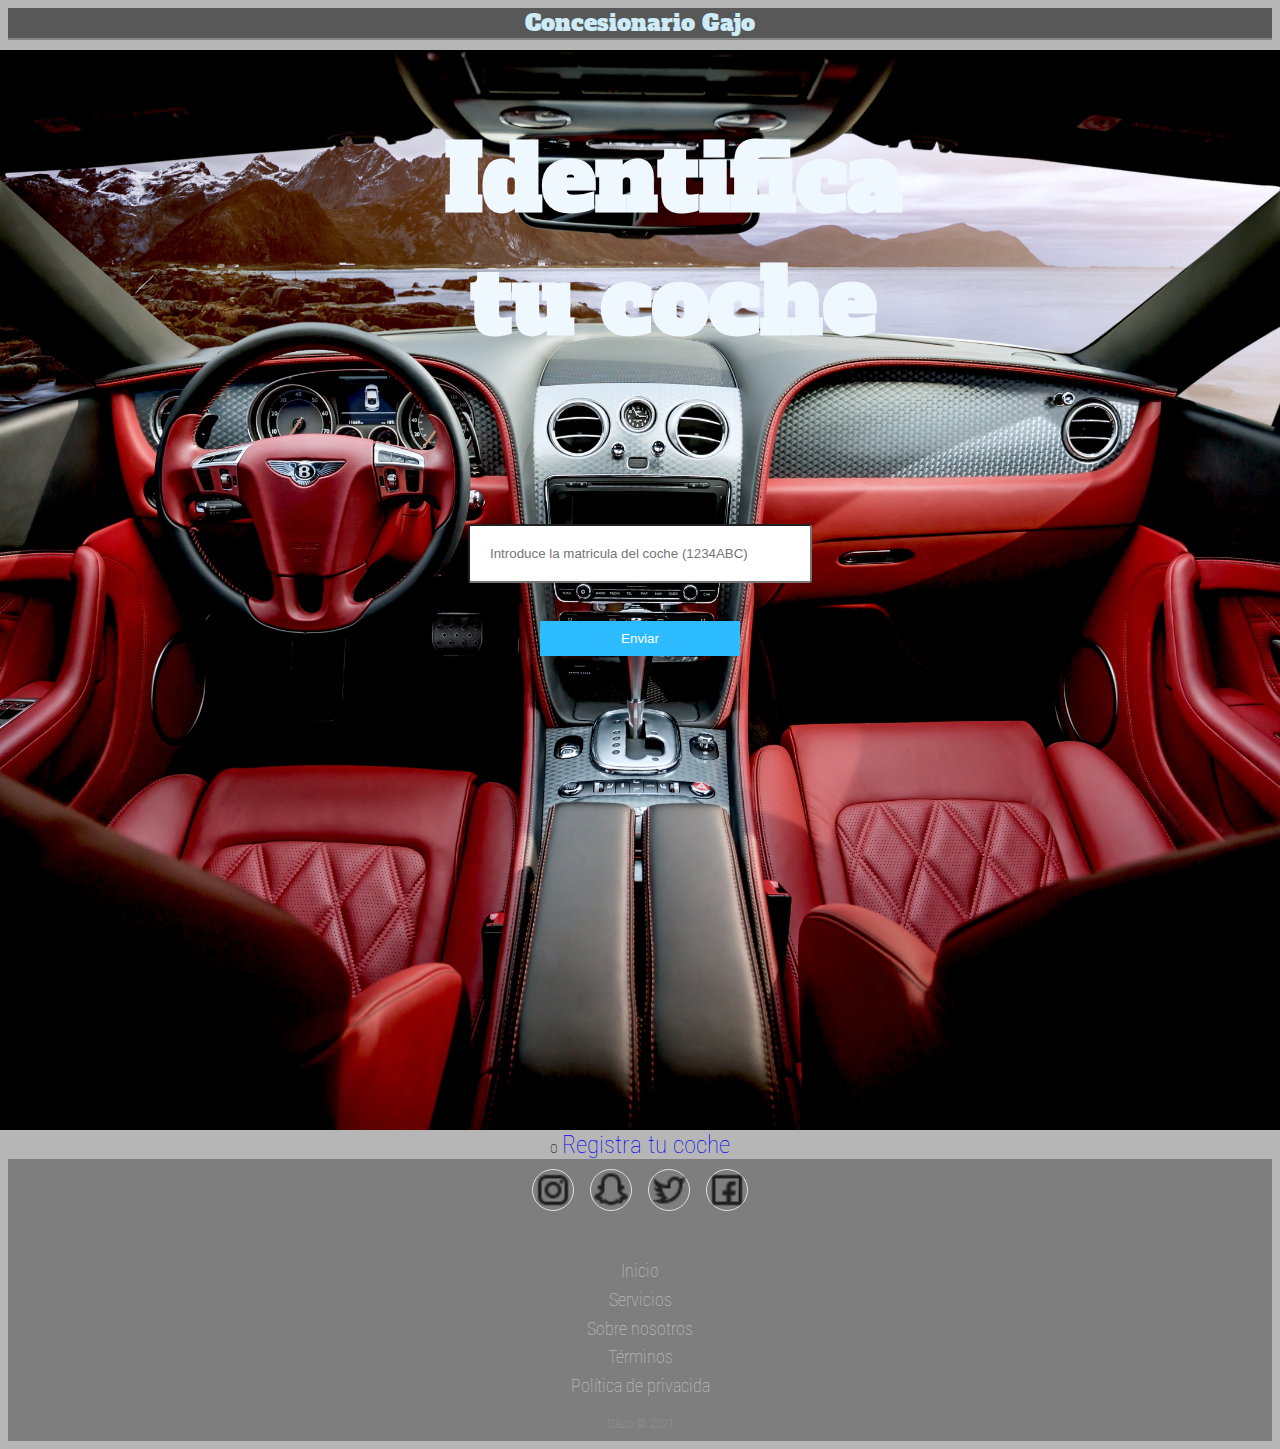
<file: elegirCocheParaEditar.html>
<!DOCTYPE html>

<html lang="en">

<head>
    <meta  charset="utf-8">
    <title>Identificaci&oacute;n coche</title>
    <link href="https://fonts.googleapis.com/css2?family=Signika+Negative:wght@300;600&display=swap" rel="stylesheet">
    <link rel="stylesheet" href="css/styles.css">
    <script type="text/javascript" src="registroCoche.js"></script>
</head>
   
<body>
    
     <header>
        <a href="index.html">Concesionario Gajo</a>
    </header> 
   
    <section>
        <div>
            
        </div class="ImagenLogin">
               
                <image src="Imagenes/loginCoche.jpg" width="1920" height="1080" ></image>
                
                <div class="formularioLogin">
                    <div class="Identificate"><h1 >Identifica tu coche</h1></div>
                    
                    <form name="identificacion" action="comprobarCoche.php" method="POST">
                        <input type="text" name="matricula" placeholder="Introduce la matricula del coche (1234ABC)" id="matmodificar">
                        <input type="button" value="Enviar" onclick="validarIdentificacion()" href="#">
                    </form>
                     
            </div>
         </div> 
        <div>
    </section>

    <span>o
        <a class="identificate" href="registraTuCoche.html">Registra tu coche</a> </span>

    <div class="footer-basic">
        <footer>
         <div class="social">
                <a href="https://www.instagram.com/"><i class="icon ion-social-instagram" ><img src="Imagenes/instagram.png" alt="" width="40" class="mb-3"></i>
            </a><a href="https://accounts.snapchat.com/accounts/login?continue=https%3A%2F%2Faccounts.snapchat.com%2Faccounts%2Fwelcome"><i class="icon ion-social-snapchat"><img src="Imagenes/snaptchat.png" alt="" width="40" class="mb-3"></i>
            </a><a href="https://twitter.com/?lang=es"><i class="icon ion-social-twitter"><img src="Imagenes/twitter.png" alt="" width="40" class="mb-3"></i>
            </a><a href="https://es-es.facebook.com/"><i class="icon ion-social-facebook"><img src="Imagenes/facebook.png" alt="" width="40" class="mb-3"></i></a>
        </div>
        <ul class="list-inline">
            <li class="list-inline-item"><a href="index.html">Inicio</a></li>
            <li class="list-inline-item"><a href="index.html">Servicios</a></li>
            <li class="list-inline-item"><a href="index.html">Sobre nosotros</a></li>
            <li class="list-inline-item"><a href="index.html">T&eacute;rminos</a></li>
            <li class="list-inline-item"><a href="index.html">Política de privacida</a></li>
        </ul>
            <p class="copyright">GaJo © 2021</p>
        </footer>
    </div>
</body>
</html>
</file>
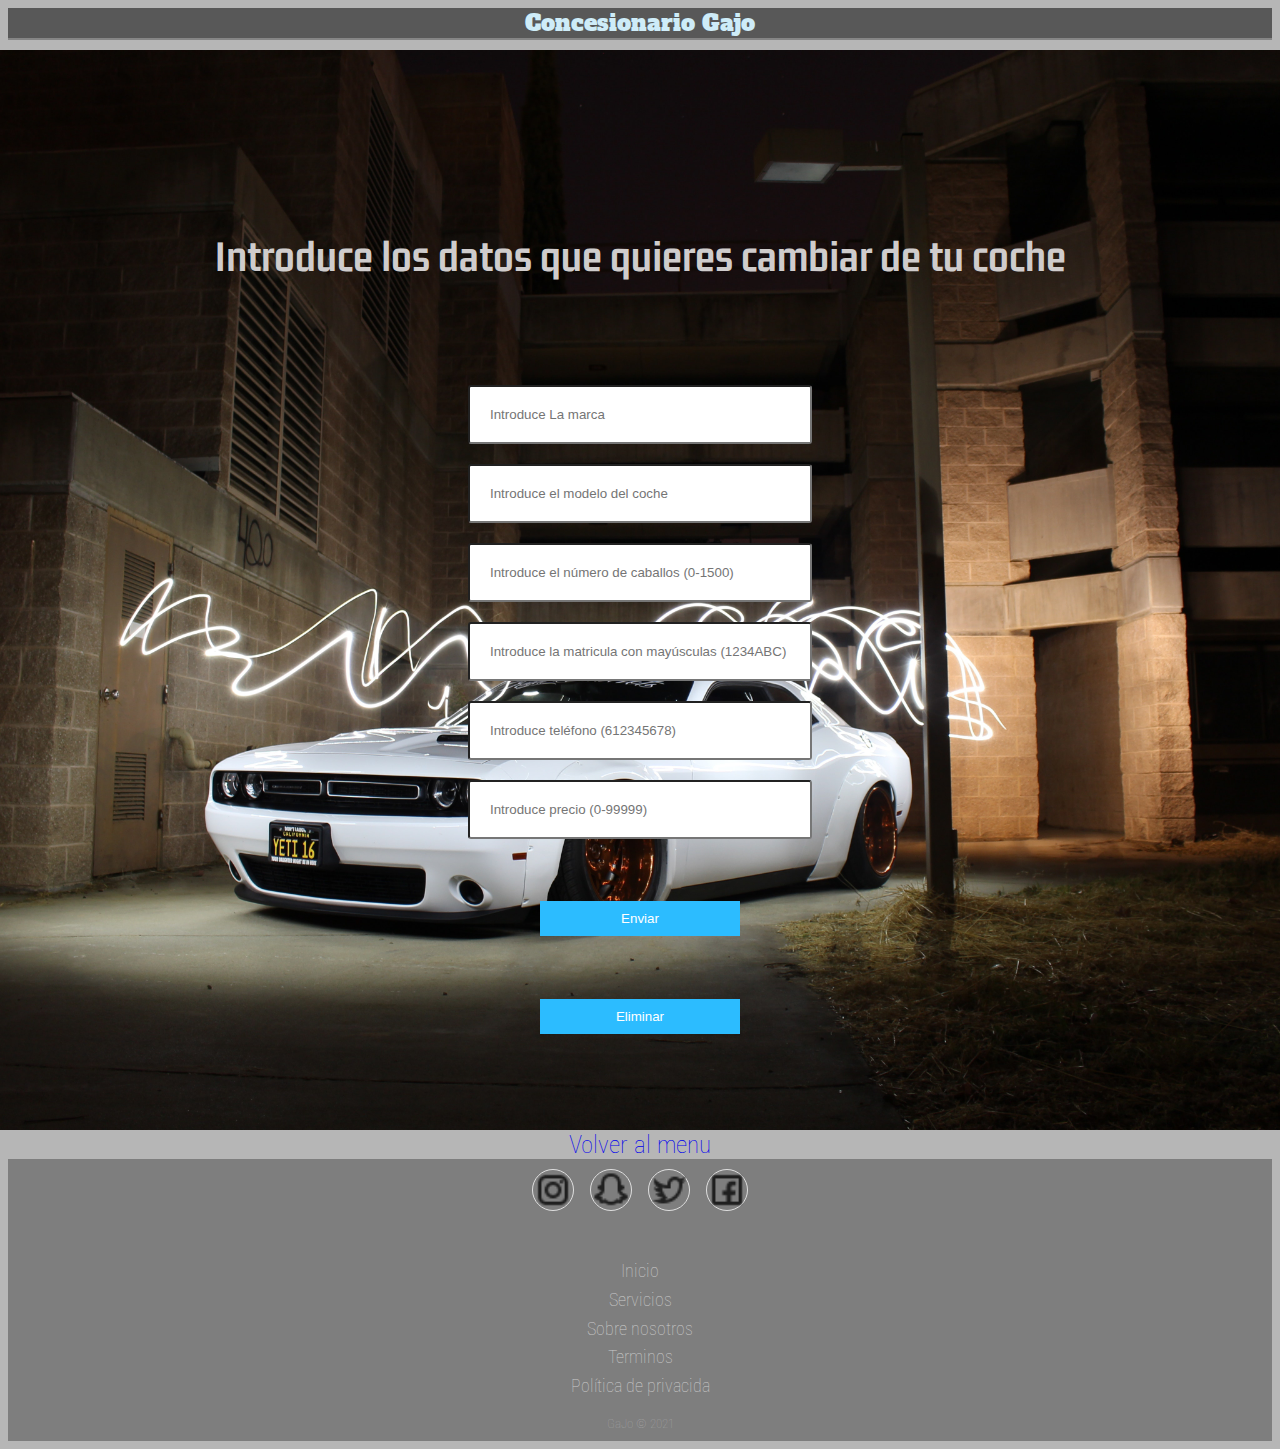
<file: modificarCoche.html>
<!DOCTYPE html>

<html lang="en">

<head>
    <meta  charset="utf-8">
    <title>AlquilaTuCoche</title>
    <link href="https://fonts.googleapis.com/css2?family=Signika+Negative:wght@300;600&display=swap" rel="stylesheet">
    <link rel="stylesheet" href="css/styles.css">
    <script type="text/javascript" src="registroCoche.js"></script>

</head>
<body>

    <header>
        <a href="index.html">Concesionario Gajo</a>
    </header> 

    <section>
        <div>
            
            </div class="ImagenAlquilarCoche">
                <img src="Imagenes/ImagenModificarCoche.jpg" width="1920" height="1080" ></img>
                    
                <div class="formularioRegistro">
                    <div class="modificarCoche"><h6>Introduce los datos que quieres cambiar de tu coche</h6></div>
                        <form name="modificarCocheMatricula" action="modificarCoche.php" method="post">
                            <input type="text" name="marca" placeholder="Introduce La marca">
                            <input type="text" name="modelo" placeholder="Introduce el modelo del coche">
                            <input type="text" name="caballos" placeholder="Introduce el n&uacute;mero de caballos (0-1500)">
                            <input type="text" name="matricula" placeholder="Introduce la matricula con mayúsculas (1234ABC)">
                            <input type="text" name="telefono" placeholder="Introduce tel&eacute;fono (612345678)">
                            <input type="text" name="precio" placeholder="Introduce precio (0-99999)">
                            <input type="button" value="Enviar" onclick="validarModificacion()" href="index.html">
                        </form>

                        <form name="eliminarMatricula" action="eliminarCoche.php" method="post">
                            <input type="submit" value="Eliminar">
                        </form>
            </div>
            
        <div>

    </section>
    
    <a class="identificate" href="index.html">Volver al menu</a> 

    <div class="footer-basic">
        <footer>
         <div class="social">
                <a href="https://www.instagram.com/"><i class="icon ion-social-instagram" ><img src="Imagenes/instagram.png" alt="" width="40" class="mb-3"></i>
            </a><a href="https://accounts.snapchat.com/accounts/login?continue=https%3A%2F%2Faccounts.snapchat.com%2Faccounts%2Fwelcome"><i class="icon ion-social-snapchat"><img src="Imagenes/snaptchat.png" alt="" width="40" class="mb-3"></i>
            </a><a href="https://twitter.com/?lang=es"><i class="icon ion-social-twitter"><img src="Imagenes/twitter.png" alt="" width="40" class="mb-3"></i>
            </a><a href="https://es-es.facebook.com/"><i class="icon ion-social-facebook"><img src="Imagenes/facebook.png" alt="" width="40" class="mb-3"></i></a>
        </div>
        <ul class="list-inline">
            <li class="list-inline-item"><a href="index.html">Inicio</a></li>
            <li class="list-inline-item"><a href="index.html">Servicios</a></li>
            <li class="list-inline-item"><a href="index.html">Sobre nosotros</a></li>
            <li class="list-inline-item"><a href="index.html">Terminos</a></li>
            <li class="list-inline-item"><a href="index.html">Política de privacida</a></li>
        </ul>
            <p class="copyright">GaJo © 2021</p>
        </footer>
    </div>
</body>
</html>
</file>
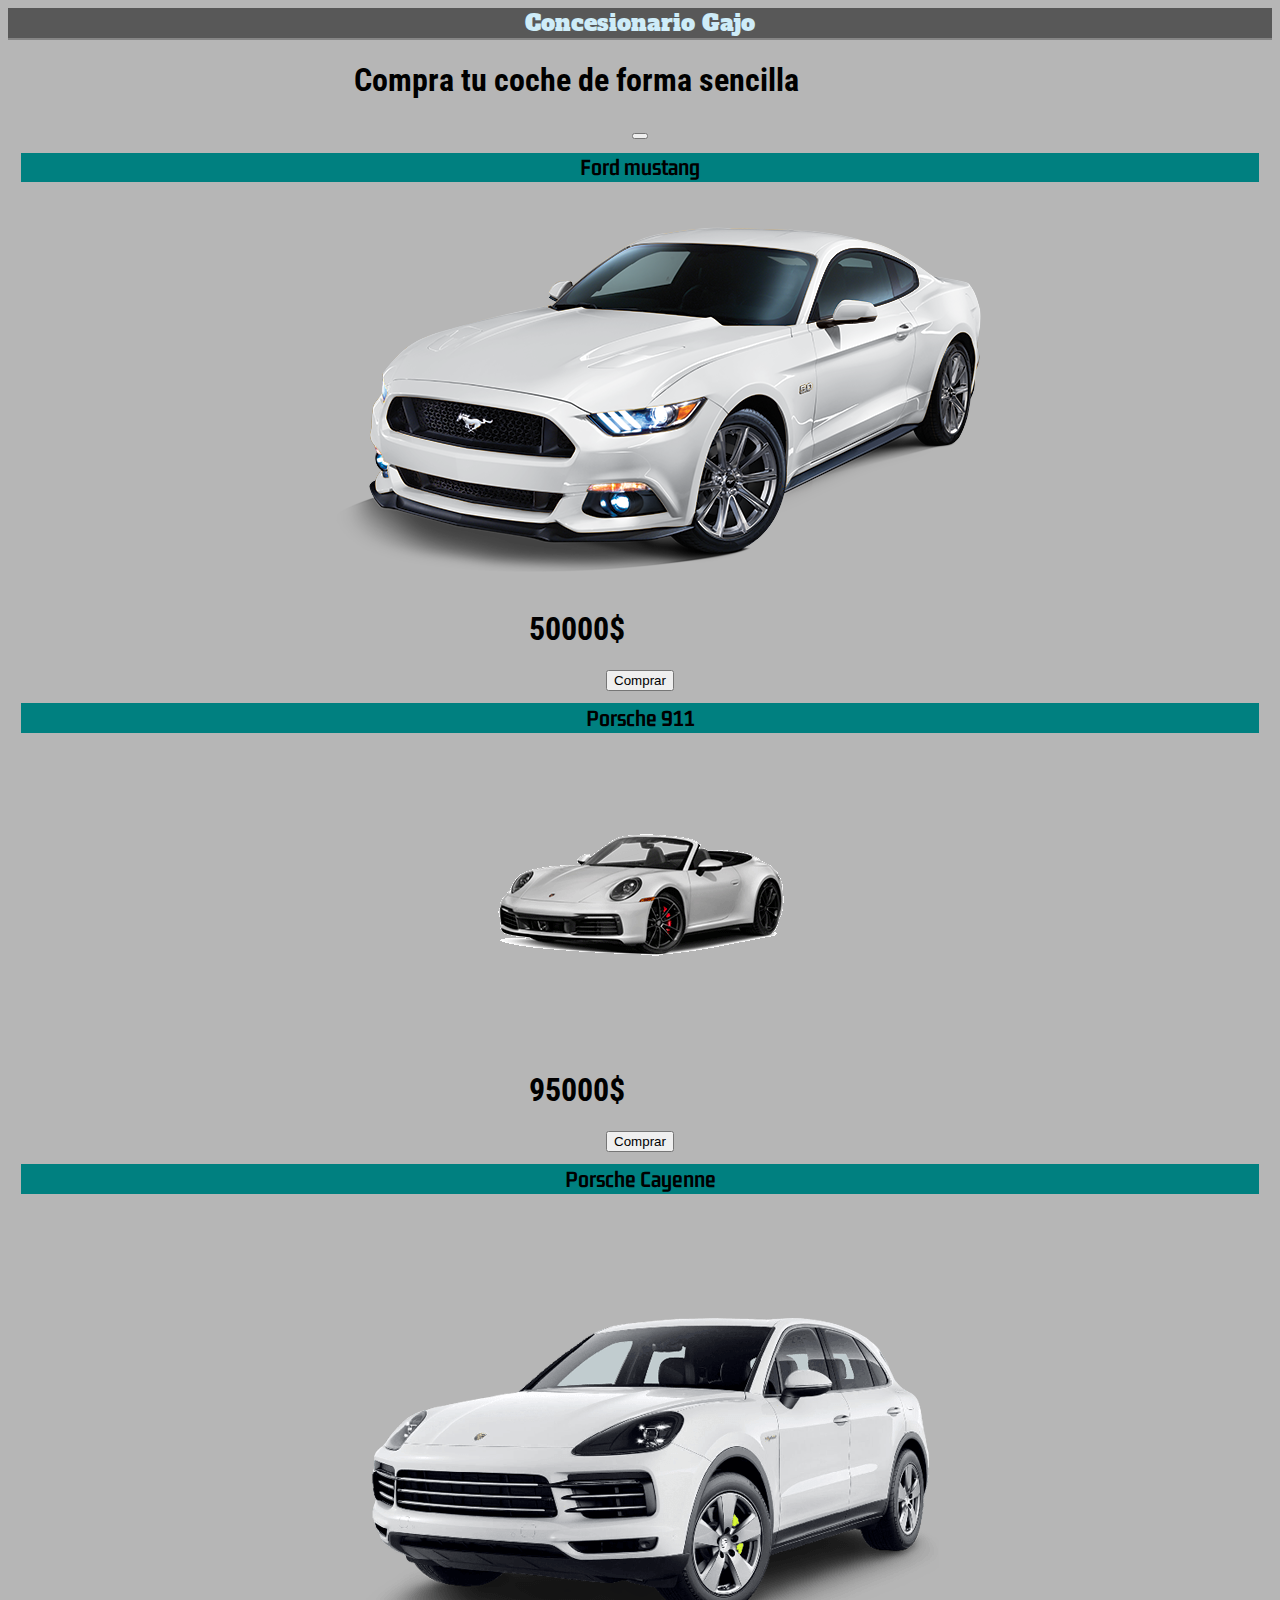
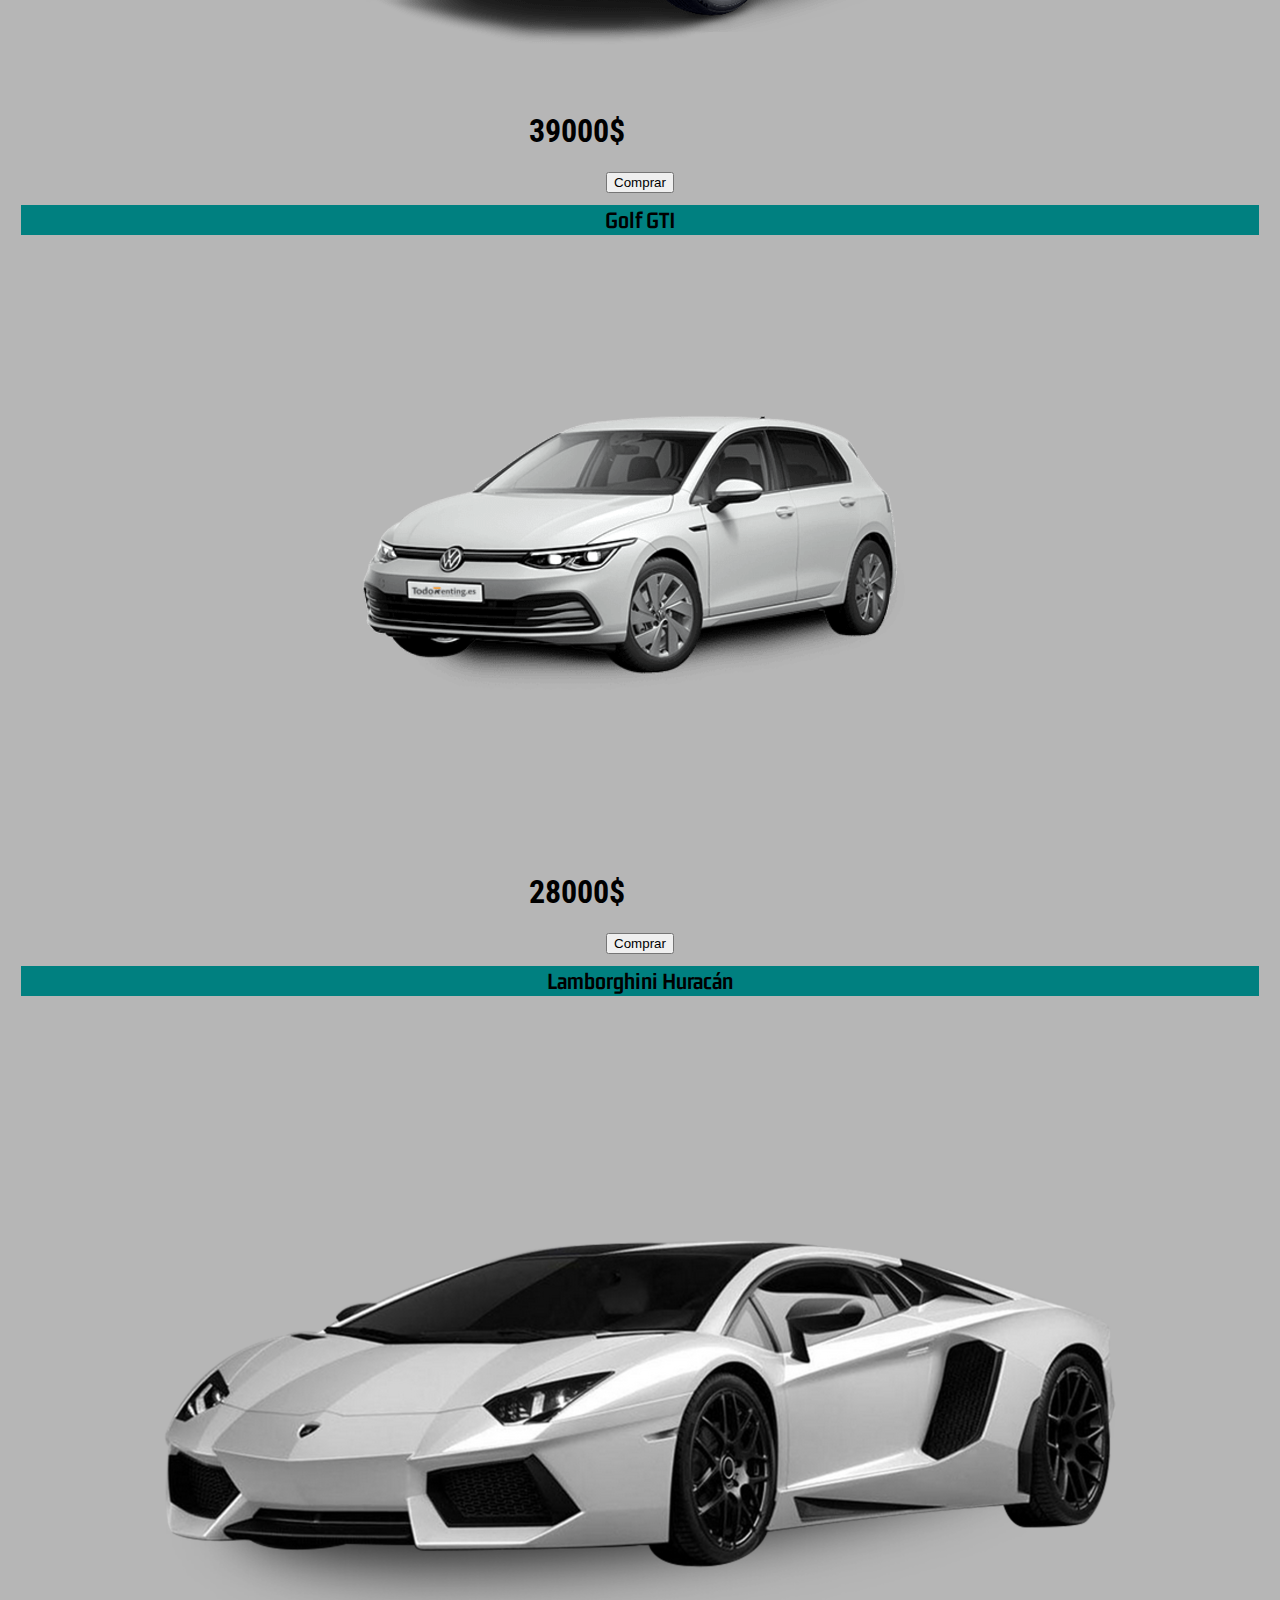
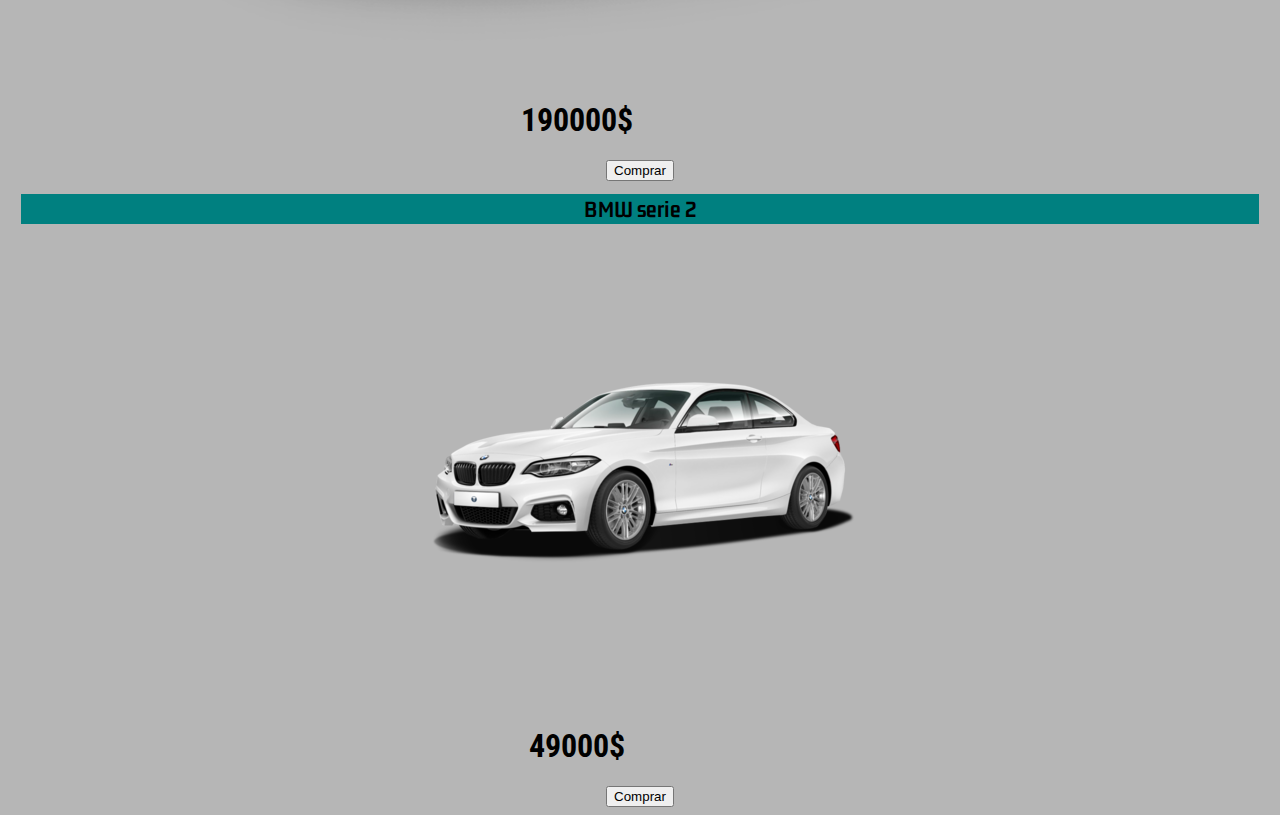
<file: PaginaEleccionDeCoches.html>
<!DOCTYPE html>
<html lang="en">

<head>
    <meta  charset="utf-8">
    <title>PaginaPrincipal</title>
    <link href="https://fonts.googleapis.com/css2?family=Signika+Negative:wght@300;600&display=swap" rel="stylesheet">
    <link href="https://fonts.googleapis.com/css2?family=Maven+Pro:wght@500&display=swap" rel="stylesheet">
    <link rel="stylesheet" href="css/styles.css">
    <script src="scripts.js"></script>
</head>


<body>
   
    <header>
        <a href="index.html">Concesionario Gajo</a>
    </header> 


    <div class="page-nav">
        <h1>Compra tu coche de forma sencilla</h1>
        <button id="checkout"class="button-checkout" onclick="pay()"></button>
    </div>
  
  
    <div class="page-content">


     <div class="product-container">
          <h3>Ford mustang</h3>
          <img src="Imagenes/mustang png">
          <h1>50000$</h1>
          <button class="button-add" onclick="add('mustang', 50000)">Comprar</button>
      </div>


     <div class="product-container">
        <h3>Porsche 911</h3>
        <img src="Imagenes/Porsche.png">
        <h1>95000$</h1>
        <button class="button-add" onclick="add('Porsche', 95000)" >Comprar</button>
     </div>

     <div class="product-container">
        <h3>Porsche Cayenne</h3>
        <img src="Imagenes/cayenne.png">
        <h1>39000$</h1>
        <button class="button-add" onclick="add('cayenne', 39000)" >Comprar</button>
     </div>

     <div class="product-container">
        <h3>Golf GTI</h3>
        <img src="Imagenes/golf.png">
        <h1>28000$</h1>
        <button class="button-add" onclick="add('golf', 28000)" >Comprar</button>
     </div>

     <div class="product-container">
        <h3>Lamborghini Huracán</h3>
        <img src="Imagenes/lamborghini.png">
        <h1>190000$</h1>
        <button class="button-add" onclick="add('lamborghini', 190000)">Comprar</button>
     </div>

     <div class="product-container">
        <h3>BMW serie 2</h3>
        <img src="Imagenes/bwm.png">
        <h1>49000$</h1>
        <button class="button-add" onclick="add('bwm', 49000)" >Comprar</button>
     </div>


    </div>



</body>


</html>
</file>
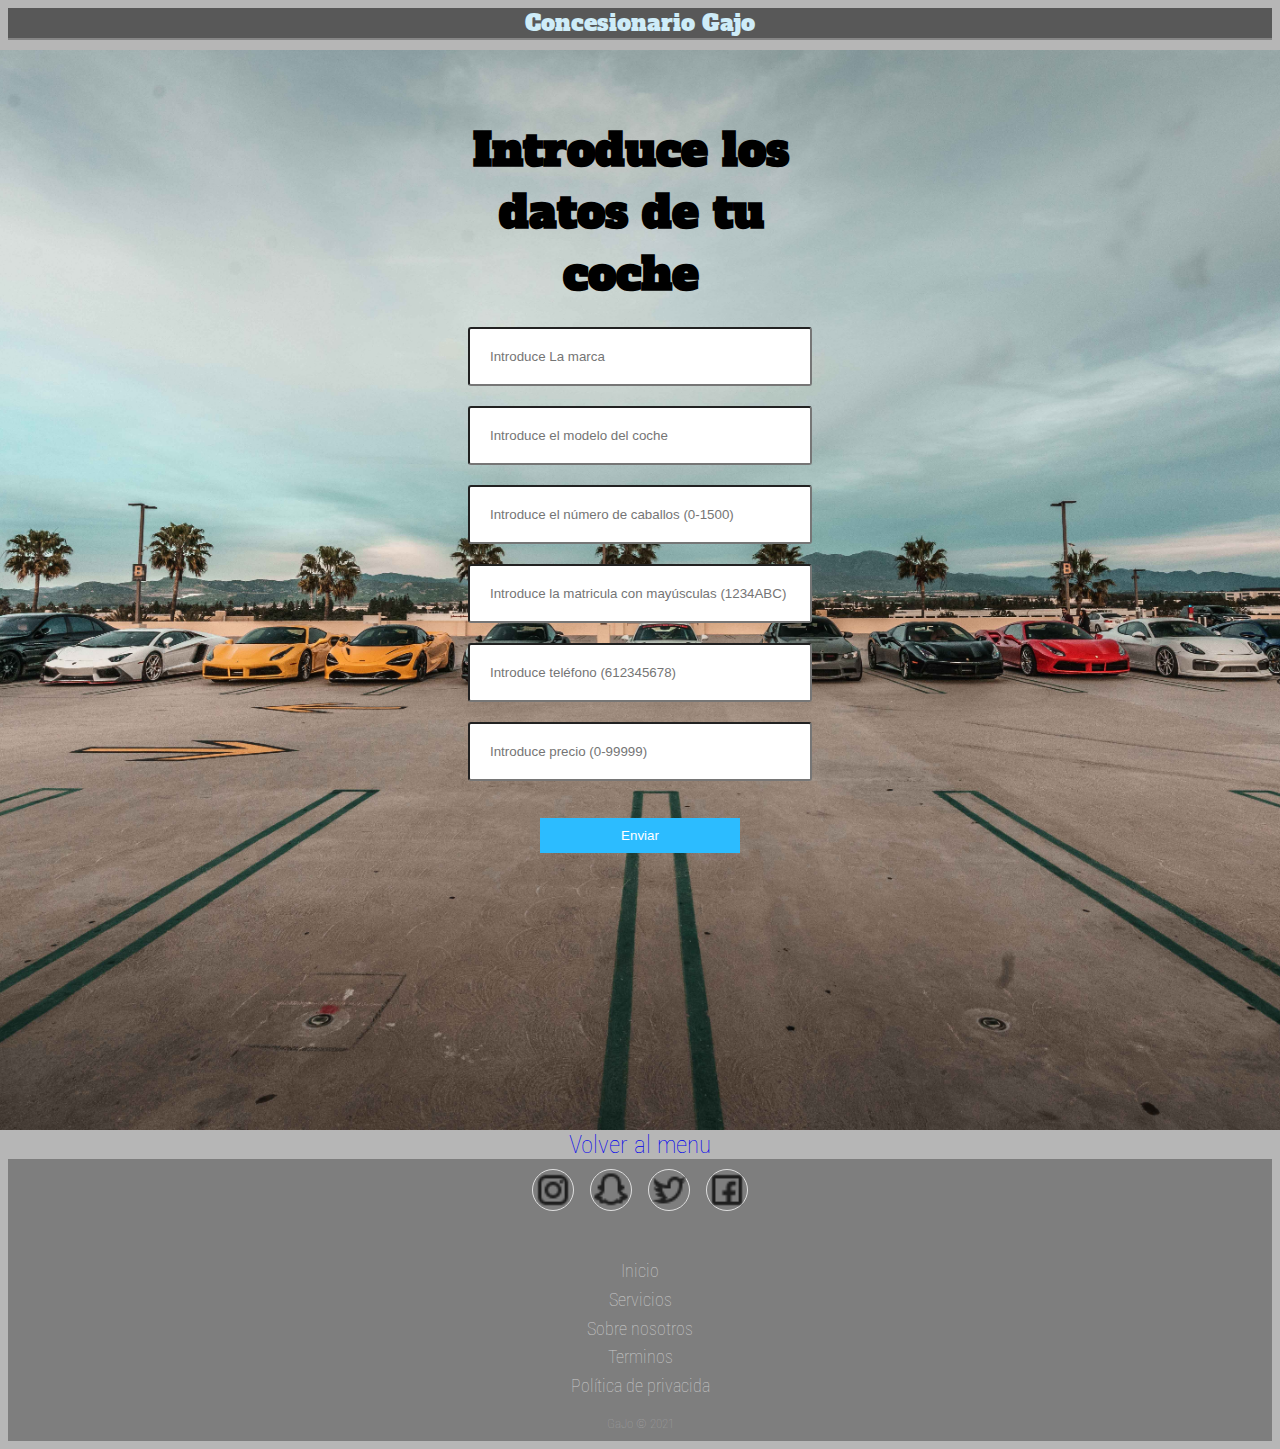
<file: registraTuCoche.html>
<!DOCTYPE html>

<html lang="en">

<head>
    <meta  charset="utf-8">
    <title>AlquilaTuCoche</title>
    <link href="https://fonts.googleapis.com/css2?family=Signika+Negative:wght@300;600&display=swap" rel="stylesheet">
    <link rel="stylesheet" href="css/styles.css">
    <script type="text/javascript" src="registroCoche.js"></script>

</head>
<body>
    
    <header>
        <a href="index.html">Concesionario Gajo</a>
    </header> 

    <section>
        <div>
            
            </div class="ImagenAlquilarCoche">
                <img src="Imagenes/ImagenAlquilarCoche.jpg" width="1920" height="1080" ></img>
                    
                <div class="formularioRegistro">
                    <div class="RegistraCoche"><h1>Introduce los datos de tu coche</h1></div>
                        <form name="registro" action="registroCoche.php" method="post">
                            <input type="text" name="marca" placeholder="Introduce La marca">
                            <input type="text" name="modelo" placeholder="Introduce el modelo del coche">
                            <input type="text" name="caballos" placeholder="Introduce el n&uacute;mero de caballos (0-1500)">
                            <input type="text" name="matricula" placeholder="Introduce la matricula con mayúsculas (1234ABC)">
                            <input type="text" name="telefono" placeholder="Introduce tel&eacute;fono (612345678)">
                            <input type="text" name="precio" placeholder="Introduce precio (0-99999)">
                            <input type="button" value="Enviar" onclick="validarRegistroCoches()">
                        </form>

            </div>
        <div>
    </section>
    
    <a class="identificate" href="index.html">Volver al menu</a> 

    <div class="footer-basic">
        <footer>
         <div class="social">
                <a href="https://www.instagram.com/"><i class="icon ion-social-instagram" ><img src="Imagenes/instagram.png" alt="" width="40" class="mb-3"></i>
            </a><a href="https://accounts.snapchat.com/accounts/login?continue=https%3A%2F%2Faccounts.snapchat.com%2Faccounts%2Fwelcome"><i class="icon ion-social-snapchat"><img src="Imagenes/snaptchat.png" alt="" width="40" class="mb-3"></i>
            </a><a href="https://twitter.com/?lang=es"><i class="icon ion-social-twitter"><img src="Imagenes/twitter.png" alt="" width="40" class="mb-3"></i>
            </a><a href="https://es-es.facebook.com/"><i class="icon ion-social-facebook"><img src="Imagenes/facebook.png" alt="" width="40" class="mb-3"></i></a>
        </div>
        <ul class="list-inline">
            <li class="list-inline-item"><a href="index.html">Inicio</a></li>
            <li class="list-inline-item"><a href="index.html">Servicios</a></li>
            <li class="list-inline-item"><a href="index.html">Sobre nosotros</a></li>
            <li class="list-inline-item"><a href="index.html">Terminos</a></li>
            <li class="list-inline-item"><a href="index.html">Política de privacida</a></li>
        </ul>
            <p class="copyright">GaJo © 2021</p>
        </footer>
    </div>
</body>
</html>
</file>
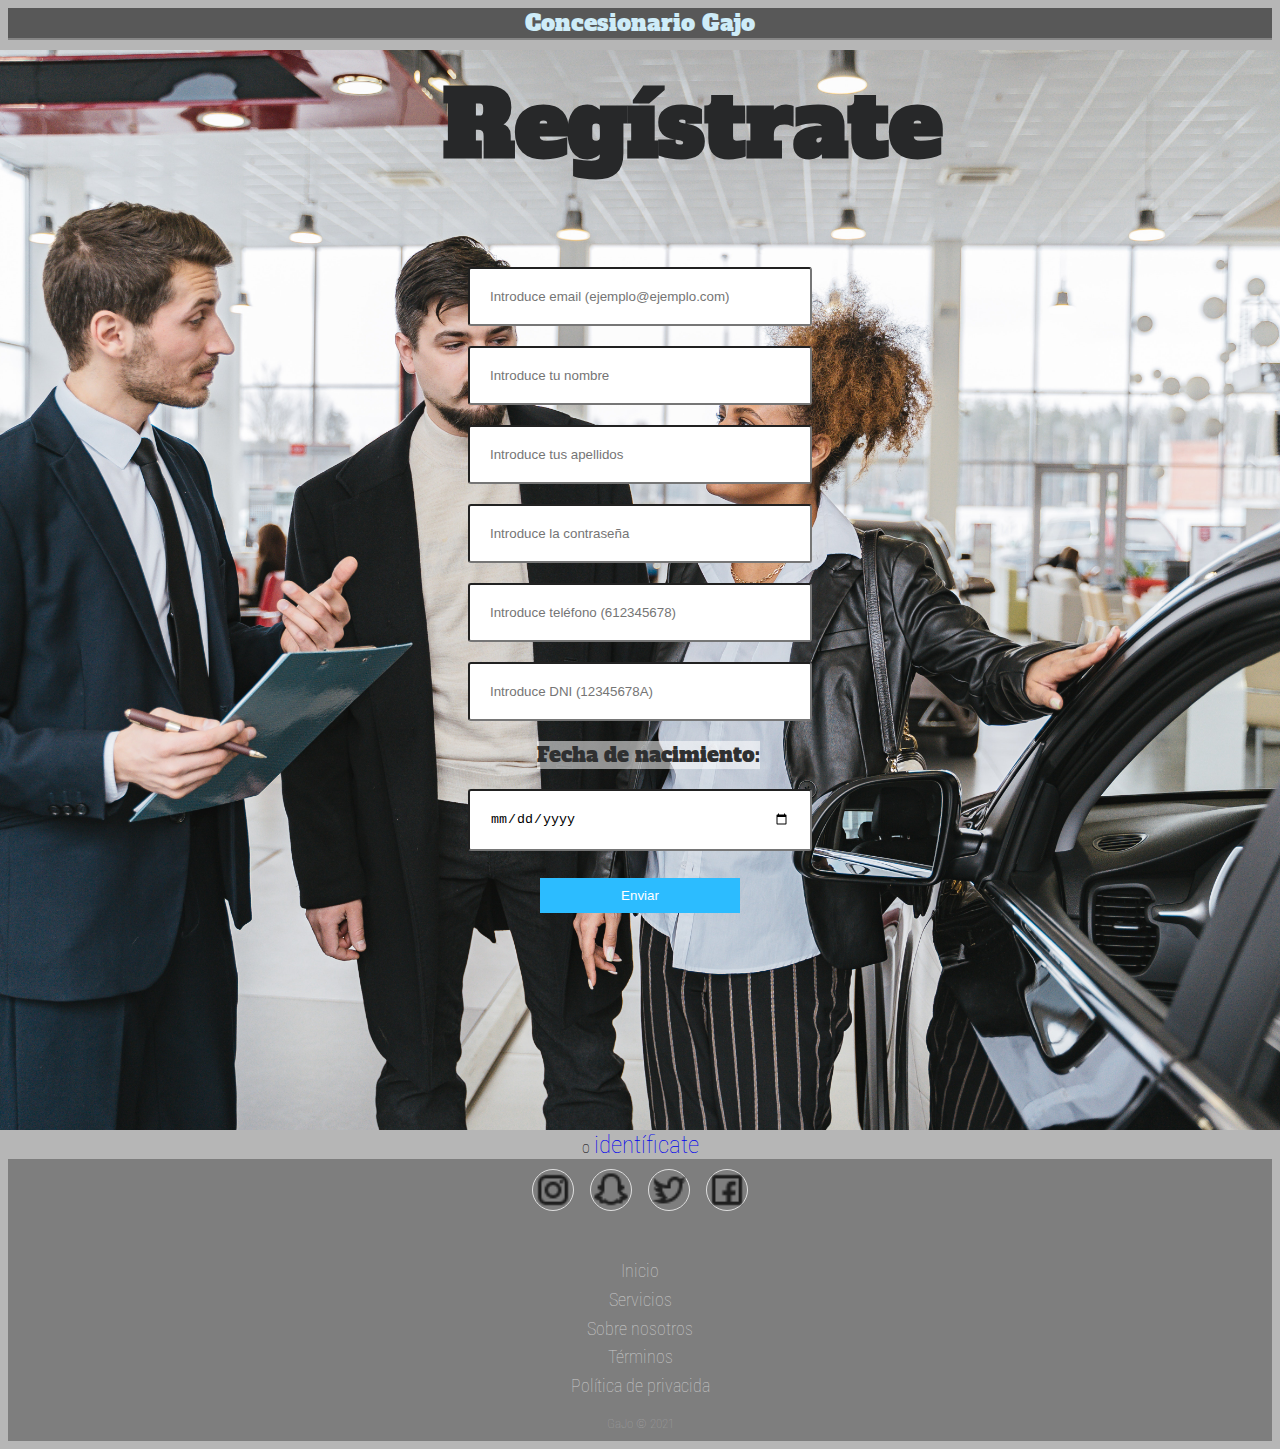
<file: singup.html>
<!DOCTYPE html>

<html lang="en">

<head>
    <meta  charset="utf-8">
    <title>Reg&iacute;strate</title>
    <link href="https://fonts.googleapis.com/css2?family=Signika+Negative:wght@300;600&display=swap" rel="stylesheet">
    <link rel="stylesheet" href="css/styles.css">
    <script type="text/javascript" src="main.js"></script>

</head>
<body>
    
    <header>
        <a href="index.html">Concesionario Gajo</a>
    </header> 

    <section>
        <div>
            
            </div class="ImagenRegistro">
                <img src="Imagenes/registro.jpg" width="1920" height="1080" ></img>
                    
                <div class="formularioRegistro">
                    <div class="Registrate"><h1>Reg&iacute;strate</h1></div>
                        <form name="registro" action="registrarse.php" method="post">
                            <input type="text" name="email" placeholder="Introduce email (ejemplo@ejemplo.com)" >
                            <input type="text" name="nombre" placeholder="Introduce tu nombre" >
                            <input type="text" name="apellidos" placeholder="Introduce tus apellidos" >
                            <input type="password" name="contraseña" placeholder="Introduce la contraseña" >
                            <input type="text" name="telefono" placeholder="Introduce tel&eacute;fono (612345678)" >
                            <input type="text" name="dni" placeholder="Introduce DNI (12345678A)" >
                            <div class="FN">Fecha de nacimiento:</div> 
                                <br></br><input type="date" name="FechaNacimiento" >
                            <input type="button" value="Enviar" onclick="validarRegistro()" href="login.html">
                        </form>

            </div>
        <div>
    </section>

    
    o <a class="identificate" href="login.html">ident&iacute;ficate</a> 

    <div class="footer-basic">
        <footer>
         <div class="social">
                <a href="https://www.instagram.com/"><i class="icon ion-social-instagram" ><img src="Imagenes/instagram.png" alt="" width="40" class="mb-3"></i>
            </a><a href="https://accounts.snapchat.com/accounts/login?continue=https%3A%2F%2Faccounts.snapchat.com%2Faccounts%2Fwelcome"><i class="icon ion-social-snapchat"><img src="Imagenes/snaptchat.png" alt="" width="40" class="mb-3"></i>
            </a><a href="https://twitter.com/?lang=es"><i class="icon ion-social-twitter"><img src="Imagenes/twitter.png" alt="" width="40" class="mb-3"></i>
            </a><a href="https://es-es.facebook.com/"><i class="icon ion-social-facebook"><img src="Imagenes/facebook.png" alt="" width="40" class="mb-3"></i></a>
        </div>
            <ul class="list-inline">
                <li class="list-inline-item"><a href="index.html">Inicio</a></li>
                <li class="list-inline-item"><a href="index.html">Servicios</a></li>
                <li class="list-inline-item"><a href="index.html">Sobre nosotros</a></li>
                <li class="list-inline-item"><a href="index.html">T&eacute;rminos</a></li>
                <li class="list-inline-item"><a href="index.html">Política de privacida</a></li>
            </ul>
            <p class="copyright">GaJo © 2021</p>
        </footer>
    </div>
</body>
</html>
</file>
<file: css/styles.css>
@import url('https://fonts.googleapis.com/css2?family=Roboto+Condensed:wght@300&display=swap');

@import url('https://fonts.googleapis.com/css2?family=Staatliches&display=swap');

@import url('https://fonts.googleapis.com/css2?family=Alfa+Slab+One&display=swap');

@import url('https://fonts.googleapis.com/css2?family=Alfa+Slab+One&family=Gemunu+Libre:wght@800&display=swap');

@import url('https://fonts.googleapis.com/css2?family=Gemunu+Libre:wght@200&display=swap');

@import url('https://fonts.googleapis.com/css2?family=Gemunu+Libre:wght@200&display=swap');

body {
    overflow-x:hidden;
    background:rgb(182, 182, 182);
    margin: 100;
    padding: 0;
    font-family: 'Roboto Condensed', sans-serif;
    text-align: center;
    font-weight: 10;
    box-sizing: border-box;
    
}   
section{
    position: relative;
    width: 100%;
    min-height: 100vh;
    display: flex;
    justify-content: center;
    align-items: center;

}

/* Inicio */



.IdReg{
    outline: none;
    bottom: 1%;
    left: 50%;
    top: 110%;
    font-size: 24px;
    background: teal;
}

.referencias{
    display: flex;
    position:relative;
    left: 26.8%;
    margin-top: 4%;
    margin-bottom: 4%;
}

section .InformacionPrincipal{
    position: absolute;
    background-color: #fff;
    top: 10%;
}

section #text{
    position :absolute;
    color:rgb(0, 0, 143);
    font-size: 10vh;
    text-align:center;
    line-height: 0,30em;
    letter-spacing: 5px;
    font-family: 'Staatliches', cursive;
    top: 10%;
}

section #text span{
    font-size: 10;
    letter-spacing: 15px;
    font-weight: 400;
    font-family: 'Roboto Condensed', sans-serif;

}

.identificate {
    transition-duration: 0.4s;
    text-decoration: none;
   font-size: 25px;
  }
  
.identificate:hover {
    background-color:rgba(129, 0, 129, 0.322);
    color: white;
    border-radius: 10px;

  }

.botonAlquilar{
    bottom: 10%;
}
 
/* Footer */
.footer-basic {
    padding:10px 0;
    background-color:#3a3a3a73;
    color:#dfdfdf;
  }
  
  .footer-basic ul {
    padding:0;
    list-style:none;
    text-align:center;
    font-size:18px;
    line-height:1.6;
    margin-bottom:0;
  }
  
  .footer-basic li {
    padding:0 10px;
  }
  
  .footer-basic ul a {
    color:inherit;
    text-decoration:none;
    opacity:0.8;
  }
  
  .footer-basic ul a:hover {
    opacity:1;
  }
  
  .footer-basic .social {
    text-align:center;
    padding-bottom:25px;
  }
  
  .footer-basic .social > a {
    font-size:24px;
    width:40px;
    height:40px;
    line-height:40px;
    display:inline-block;
    text-align:center;
    border-radius:50%;
    border:1px solid rgb(255, 255, 255);
    margin:0 8px;
    color:inherit;
    opacity:0.75;
  }
  
  .footer-basic .social > a:hover {
    opacity:0.9;
  }
  
  .footer-basic .copyright {
    margin-top:15px;
    text-align:center;
    font-size:13px;
    color:rgba(255, 255, 255, 0.274);
    margin-bottom:0;
  }
/*  Registro y login */

section .ImagenLogin{
    width: 95%;
    max-width: 600px;
    margin: 100px auto;
    position: relative;
    display: flex;
    align-items: center;

}

.formularioLogin, .formularioRegistro{
        text-align: center;
        position: absolute;

}

.Identificate{
    text-align: center;
    position: absolute;
    font-size: 45px;
    color: aliceblue;
    font-family: 'Alfa Slab One', cursive;
    bottom: 147%;
    
}

section .ImagenRegistro img{
    width: 95%;
    max-width: 600px;
    margin: 100px auto;
    position: absolute;
    display: flex;
    align-items: center;

}

.Registrate{
    text-align: center;
    position: absolute;
    font-size: 45px;
    color: rgb(39, 40, 41);
    font-family: 'Alfa Slab One', cursive;
    bottom: 100%;
    
}

.FN{
    text-align: center;
    position: absolute;
    font-size: 20px;
    color: rgb(47, 48, 49);
    background-color: #ffffff8a;
    font-family: 'Alfa Slab One';
    left:20%;

}




input[type="text"], input[type="password"], input[type="tel"],input[type="DNI"]{

    outline: none;
    padding: 20px;
    display: block;
    width: 300px;
    border-radius: 3px;
    border : 1 px solid rgb(6, 3, 255);
    margin: 20px auto;

}

section .FechaNacimiento{
    width: 200px;
}

input[type="submit"], input[type="button"]{
    padding: 10px;
    color: #fff;
    background: #2cbcff;
    width: 200px;
    margin: 20px auto;
    margin-top: 5%;
    border-radius: 0%;
    border: 0;
    cursor: pointer;
}

 .identificarCocheBoton{
    
    color: #fff;
    background: #2cbcff;
    width: 25vw;
}

/* Parte de arriba */

input[type="submit"] :hover{
    background-color: #4b4b4b8a;
}

input[type="button"] :hover{
    background-color: #4b4b4b8a;
}

input[type="date"]{
    outline: none;
    padding: 20px;
    display: block;
    width: 300px;
    border-radius: 3px;
    border : 1 px solid rgb(6, 3, 255);
    margin: 10px auto;
    background: rgb(255, 255, 255);
}

header {
    border-bottom: 2px solid rgba(199, 198, 198, 0.411);
    padding: 0px ;
    margin-bottom: 10px;
    width: 100%;
    text-align:center;
    background-color: rgb(88, 88, 88);
    margin-right: 10px;
    font-size: 1.75vw ;
}

header a{
    text-decoration: none ;
    color: rgb(206, 236, 248);
    font-family: 'Alfa Slab One', cursive;
    
}


/* PAGINA PRINCIPAL DE ELECCION DE COCHES*/


h1{
    position: relative;
    right:5%;
}
.Identificate .h1{
    text-align:center;
}


h2{
    text-align: center;
    font-size: 45px;
    color: rgba(255, 255, 255, 0.938);
    font-family: 'Alfa Slab One';
    bottom: 147%;
    -webkit-text-stroke: 1px black;
    
    
}
.container{
   position: relative;
    min-height: 100vh;
}

.container .image-container{
    display: flex;
    flex-wrap: wrap;
    gap : 15px;
    justify-content: center;
    padding: 10px;
}

.container .image-container .image{
    height: 250px;
    width: 350px;
    border: 10px solid #fff;
    box-shadow: 0 5px 15 rgba(0, 0, 0, .1);
    overflow: hidden;
    cursor: pointer;
}

.container .image-container .image img{
      height: 100%;
      width: 100%;
      object-fit: cover;
      transition: .2s linear;
}

.container .image-container .image:hover img{
transform: scale(1,1.10);
}

.container .popup-image{
    position: fixed;
    top: 0; left: 0;
    background: rgba(105, 105, 105, 0.9);
    height: 100%;
    width: 100%;
    z-index: 100;
    display: none;
}
.container .popup-image span{
    position: absolute;
    top: 0; right: 10px;
    font-size: 60px;
    font-weight: bolder;
    cursor: pointer;
    z-index: 100;
}
.container .popup-image img{
    position: absolute;
    top: 50%; left: 50%;
    transform: translate(-50% , -50%);
    border: 5px solid #fff;
    border-radius: 5px;
    width: 750px;
    object-fit: cover;
}
@media(max-width: 768px){
    .container .popup-image img{
        width: 95%;
    }
}

.container .botonAlquilar{
    padding: 4px;
    color: #fff;
    background: #2cbcff;
    width: 200px;
    margin: 20px auto;
    margin-top: 5%;
    border-radius: 0%;
    border: 0;
    cursor: pointer;
    font-size: 110%;
}
h3{
    position : center;
    font-family: 'Gemunu Libre', sans-serif;
    background-color:teal;
    font-size: 150%;
    padding: 0.15%;
    margin: 1%;
    
}

h4{
    position: absolute;
    font-family: 'Gemunu Libre', sans-serif;
    font-size: 110%;
    bottom: 0%; left: 1%;
    margin: 5%;
}




/* registra tu coche*/

section .RegistraCoche h1{
    text-align: center;
    position: absolute;
    font-size: 45px;
    color: rgb(0, 0, 0);
    font-family: 'Alfa Slab One', cursive;
    bottom: 95%;
}

input[type="numer"]{
    outline: none;
    padding: 20px;
    display: block;
    width: 300px;
    border-radius: 3px;
    border : 1 px solid rgb(6, 3, 255);
    margin: 10px auto;
    background: rgb(255, 255, 255);
}


h5{
    
    position:center;
    font-family: 'Gemunu Libre', sans-serif;
    background-color:teal;
    font-size: 150%;
    bottom: 1%; left: 40%;
    padding: 1%;
    margin: 0%;
}

h6{
    font-family: 'Gemunu Libre', sans-serif;
    font-size: 24px;
}

h7{
    font-family: 'Gemunu Libre', sans-serif;;
    background-color: grey;
    font-size: 24px;
}

.modificarCoche h6{
    text-align: center;
    font-size: 45px;
    color: rgb(207, 204, 204);
    font-family: 'Gemunu Libre', sans-serif;
    bottom: 147%;
    
}

.tabla{
    margin: auto;
    border-collapse: collapse;
    width: 90%;
    margin-left: auto;
    margin-right: auto;
    font-family: 'Gemunu Libre', sans-serif; ;

}
.tabla th{
    border: 1px solid #dddddd;
    background-color: #2cbcff;
    text-align: center;
    font-size: 2vw;
    padding: 8px;
  }
.tabla td{
    border: 1px solid #dddddd;
    text-align: center;
    font-size: 1.25vw;
    padding: 8px;
  }
   .tabla tr:nth-child(even) {
    background-color: #dddddd;
  }
</file>
